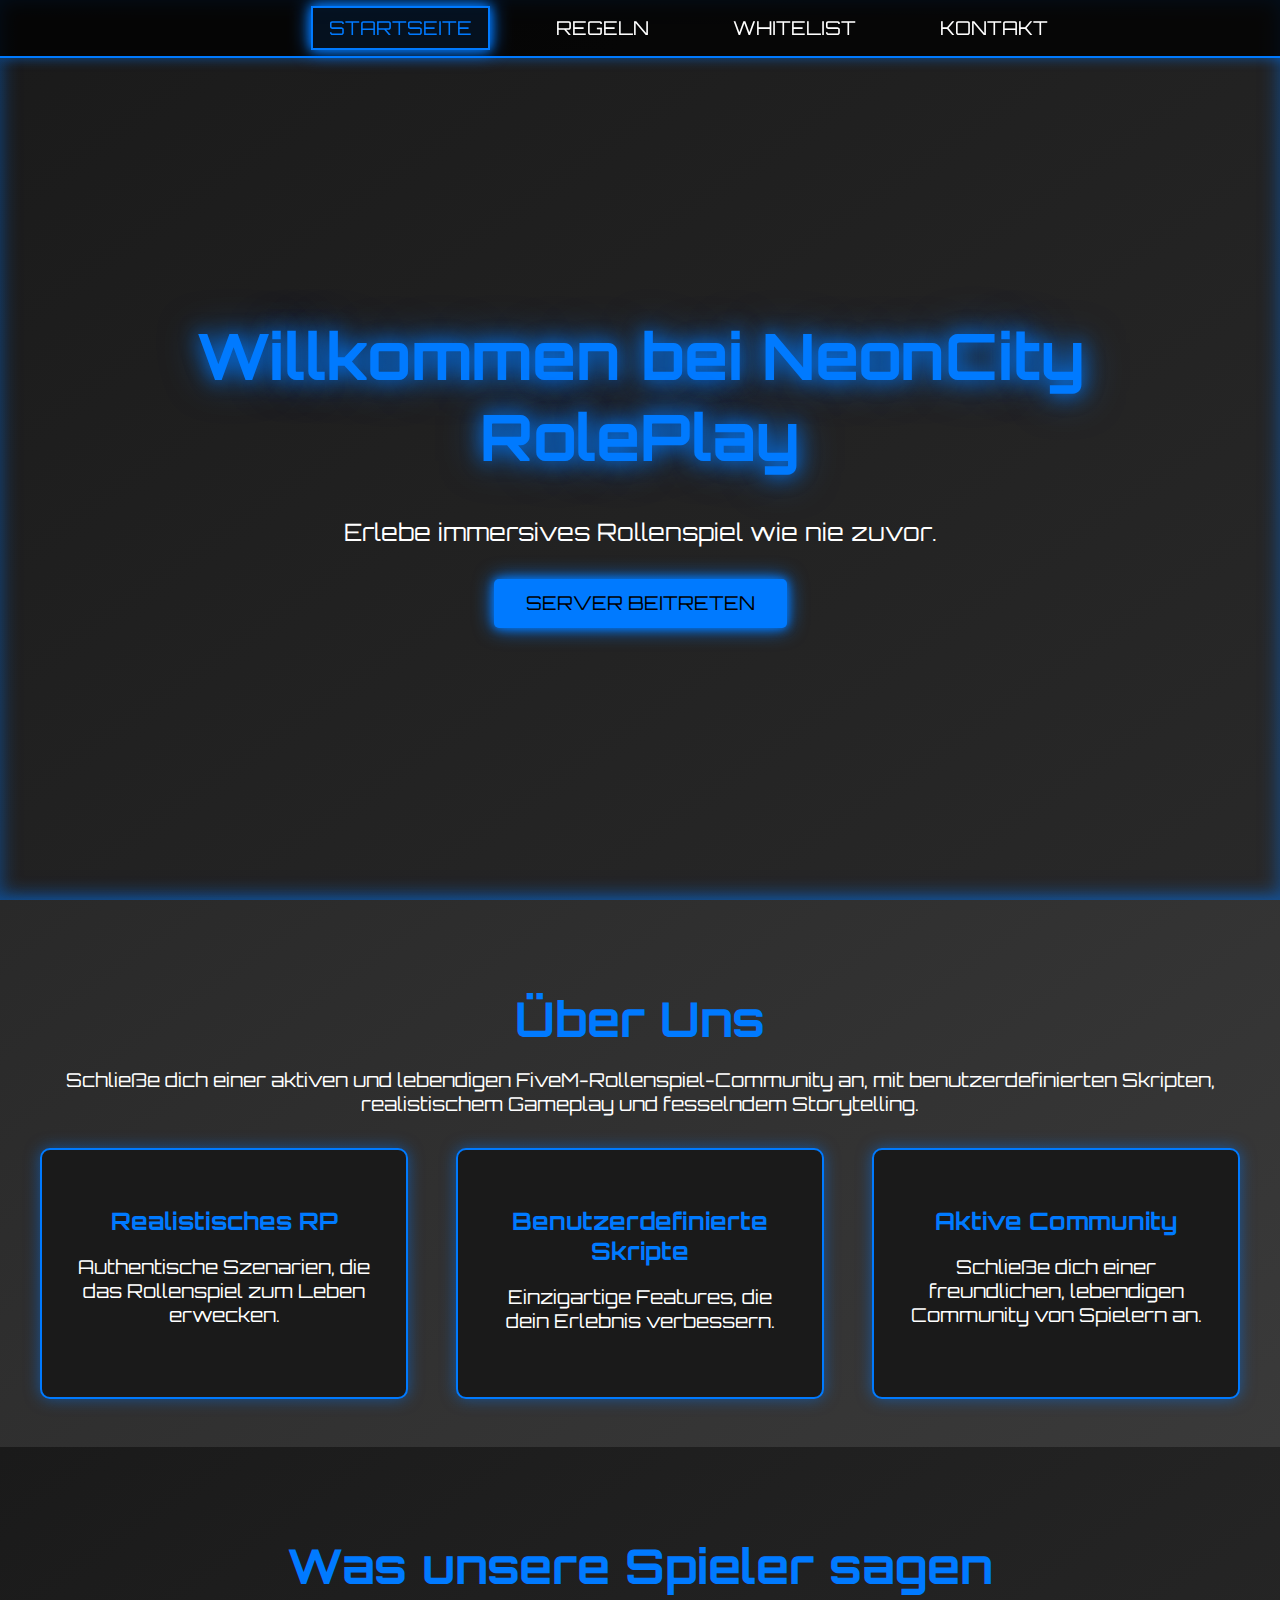
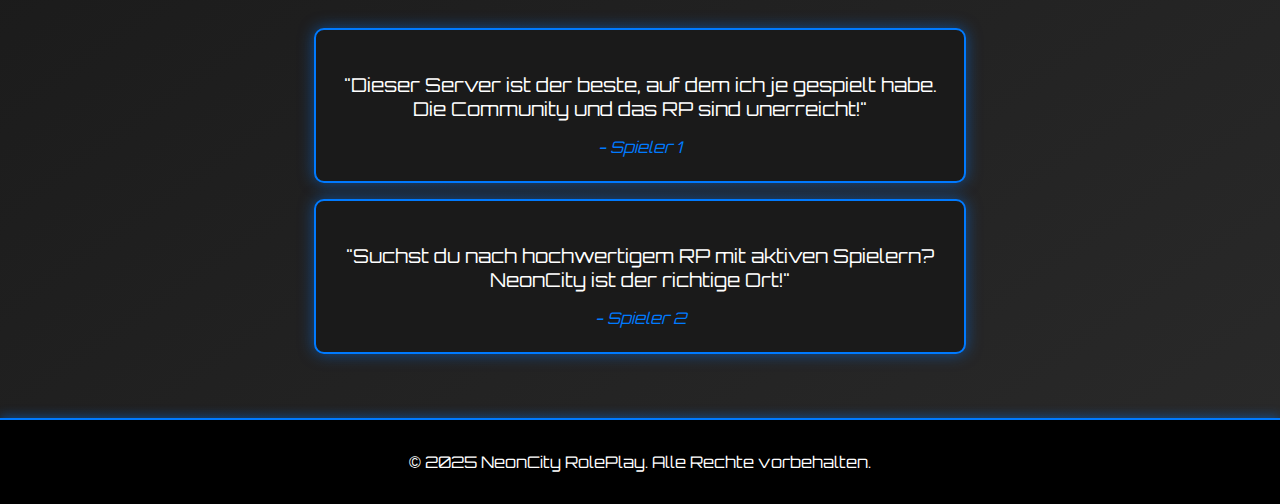
<file: index.html>
<!DOCTYPE html>
<html lang="de">
<head>
  <meta charset="UTF-8">
  <meta name="viewport" content="width=device-width, initial-scale=1.0">
  <meta name="description" content="NeonCity RolePlay – Tauche ein in ein episches FiveM-Rollenspiel-Erlebnis.">
  <meta name="keywords" content="FiveM, Roleplay, Gaming, NeonCity, RP">
  <title>NeonCity RolePlay</title>
  <link href="https://fonts.googleapis.com/css2?family=Orbitron:wght@400;700&display=swap" rel="stylesheet">
  <style>
    /* Allgemeine Stile */
    body {
      margin: 0;
      padding: 0;
      background: #000000;
      font-family: 'Orbitron', sans-serif;
      color: #ffffff;
      overflow-x: hidden;
    }

    /* Navbar */
    nav {
      background: rgba(0, 0, 0, 0.8);
      padding: 1rem 3rem;
      position: fixed;
      top: 0;
      left: 0;
      width: 100%;
      z-index: 1000;
      display: flex;
      justify-content: center;
      border-bottom: 2px solid #007aff;
      box-shadow: 0 2px 10px rgba(0, 122, 255, 0.4);
    }

    nav .nav-links {
      list-style: none;
      display: flex;
      gap: 3rem;
      margin: 0;
      padding: 0;
    }

    nav .nav-links li {
      display: inline-block;
    }

    nav .nav-links a {
      font-size: 1.2rem;
      color: #ffffff;
      text-transform: uppercase;
      text-decoration: none;
      padding: 0.5rem 1rem;
      border: 2px solid transparent;
      transition: all 0.3s ease;
    }

    nav .nav-links a:hover,
    nav .nav-links a.active {
      color: #007aff;
      border: 2px solid #007aff;
      background: rgba(0, 122, 255, 0.1);
      box-shadow: 0 0 10px #007aff, 0 0 20px #007aff;
    }

    .btn-join {
      color: #007aff;
      text-transform: uppercase;
      font-size: 1rem;
      text-decoration: none;
      border: 2px solid #007aff;
      padding: 0.5rem 1rem;
      border-radius: 5px;
      transition: all 0.3s ease;
    }

    .btn-join:hover {
      background: #007aff;
      color: #000000;
      box-shadow: 0 0 10px #007aff, 0 0 20px #007aff;
    }

    /* Hero Sektion */
    .hero {
      background: linear-gradient(145deg, #1a1a1a, #292929);
      height: 100vh;
      display: flex;
      align-items: center;
      justify-content: center;
      flex-direction: column;
      text-align: center;
      padding: 0 2rem;
      box-shadow: inset 0 0 20px rgba(0, 122, 255, 0.5);
    }

    .hero h1 {
      font-size: 4rem;
      color: #007aff;
      text-shadow: 0 0 20px #007aff, 0 0 40px rgba(0, 122, 255, 0.6);
      margin-bottom: 1rem;
    }

    .hero p {
      font-size: 1.5rem;
      margin-bottom: 2rem;
    }

    .btn-hero {
      color: #000000;
      background: #007aff;
      text-transform: uppercase;
      font-size: 1.2rem;
      text-decoration: none;
      padding: 0.8rem 2rem;
      border: none;
      border-radius: 5px;
      transition: all 0.3s ease;
      box-shadow: 0 0 10px #007aff, 0 0 20px #007aff;
    }

    .btn-hero:hover {
      background: rgba(0, 122, 255, 0.8);
      box-shadow: 0 0 15px #007aff, 0 0 30px #007aff;
    }

    /* About Sektion */
    .about {
      padding: 3rem 2rem;
      background: linear-gradient(145deg, #292929, #3a3a3a);
      color: #ffffff;
      text-align: center;
      box-shadow: 0 0 20px rgba(0, 122, 255, 0.5);
    }

    .about h2 {
      font-size: 3rem;
      color: #007aff;
      margin-bottom: 1rem;
    }

    .about p {
      font-size: 1.2rem;
      margin-bottom: 2rem;
    }

    .features {
      display: flex;
      justify-content: space-around;
      flex-wrap: wrap;
      gap: 2rem;
    }

    .feature {
      background: #1a1a1a;
      border: 2px solid #007aff;
      padding: 2rem;
      border-radius: 10px;
      text-align: center;
      flex: 1;
      min-width: 250px;
      max-width: 300px;
      box-shadow: 0 0 15px rgba(0, 122, 255, 0.5);
      transition: transform 0.3s ease, box-shadow 0.3s ease;
    }

    .feature:hover {
      transform: scale(1.05);
      box-shadow: 0 0 20px rgba(0, 122, 255, 0.7);
    }

    .feature h3 {
      font-size: 1.5rem;
      color: #007aff;
      margin-bottom: 1rem;
    }

    /* Testimonials Sektion */
    .testimonials {
      padding: 3rem 2rem;
      text-align: center;
      background: linear-gradient(145deg, #1a1a1a, #292929);
      color: #ffffff;
    }

    .testimonials h2 {
      font-size: 3rem;
      color: #007aff;
      margin-bottom: 2rem;
    }

    .testimonial {
      background: #1a1a1a;
      border: 2px solid #007aff;
      padding: 1.5rem;
      border-radius: 10px;
      margin: 1rem auto;
      max-width: 600px;
      box-shadow: 0 0 15px rgba(0, 122, 255, 0.5);
    }

    .testimonial p {
      font-size: 1.2rem;
      margin-bottom: 1rem;
    }

    .testimonial cite {
      font-style: italic;
      color: #007aff;
    }

    /* Footer */
    footer {
      text-align: center;
      padding: 1rem 0;
      background: rgba(0, 0, 0, 0.8);
      color: #ffffff;
      font-size: 1rem;
      border-top: 2px solid #007aff;
      box-shadow: 0 -2px 10px rgba(0, 122, 255, 0.4);
    }
  </style>
</head>
<body>
  <!-- Navbar -->
  <nav>
    <ul class="nav-links">
      <li><a href="index.html" class="active">Startseite</a></li>
      <li><a href="rules.html">Regeln</a></li>
      <li><a href="whitelist.html">Whitelist</a></li>
      <li><a href="contact.html">Kontakt</a></li>
    </ul>
  </nav>

  <!-- Hero Sektion -->
  <header class="hero">
    <h1>Willkommen bei NeonCity RolePlay</h1>
    <p>Erlebe immersives Rollenspiel wie nie zuvor.</p>
    <a href="fivem://connect/176.97.210.193" class="btn-hero">Server beitreten</a>
  </header>

  <!-- About Sektion -->
  <section class="about">
    <h2>Über Uns</h2>
    <p>Schließe dich einer aktiven und lebendigen FiveM-Rollenspiel-Community an, mit benutzerdefinierten Skripten, realistischem Gameplay und fesselndem Storytelling.</p>
    <div class="features">
      <div class="feature">
        <h3>Realistisches RP</h3>
        <p>Authentische Szenarien, die das Rollenspiel zum Leben erwecken.</p>
      </div>
      <div class="feature">
        <h3>Benutzerdefinierte Skripte</h3>
        <p>Einzigartige Features, die dein Erlebnis verbessern.</p>
      </div>
      <div class="feature">
        <h3>Aktive Community</h3>
        <p>Schließe dich einer freundlichen, lebendigen Community von Spielern an.</p>
      </div>
    </div>
  </section>

  <!-- Testimonials Sektion -->
  <section class="testimonials">
    <h2>Was unsere Spieler sagen</h2>
    <div class="testimonial">
      <p>"Dieser Server ist der beste, auf dem ich je gespielt habe. Die Community und das RP sind unerreicht!"</p>
      <cite>- Spieler 1</cite>
    </div>
    <div class="testimonial">
      <p>"Suchst du nach hochwertigem RP mit aktiven Spielern? NeonCity ist der richtige Ort!"</p>
      <cite>- Spieler 2</cite>
    </div>
  </section>

  <!-- Footer -->
  <footer>
    <p>© 2025 NeonCity RolePlay. Alle Rechte vorbehalten.</p>
  </footer>
</body>
</html>
</file>
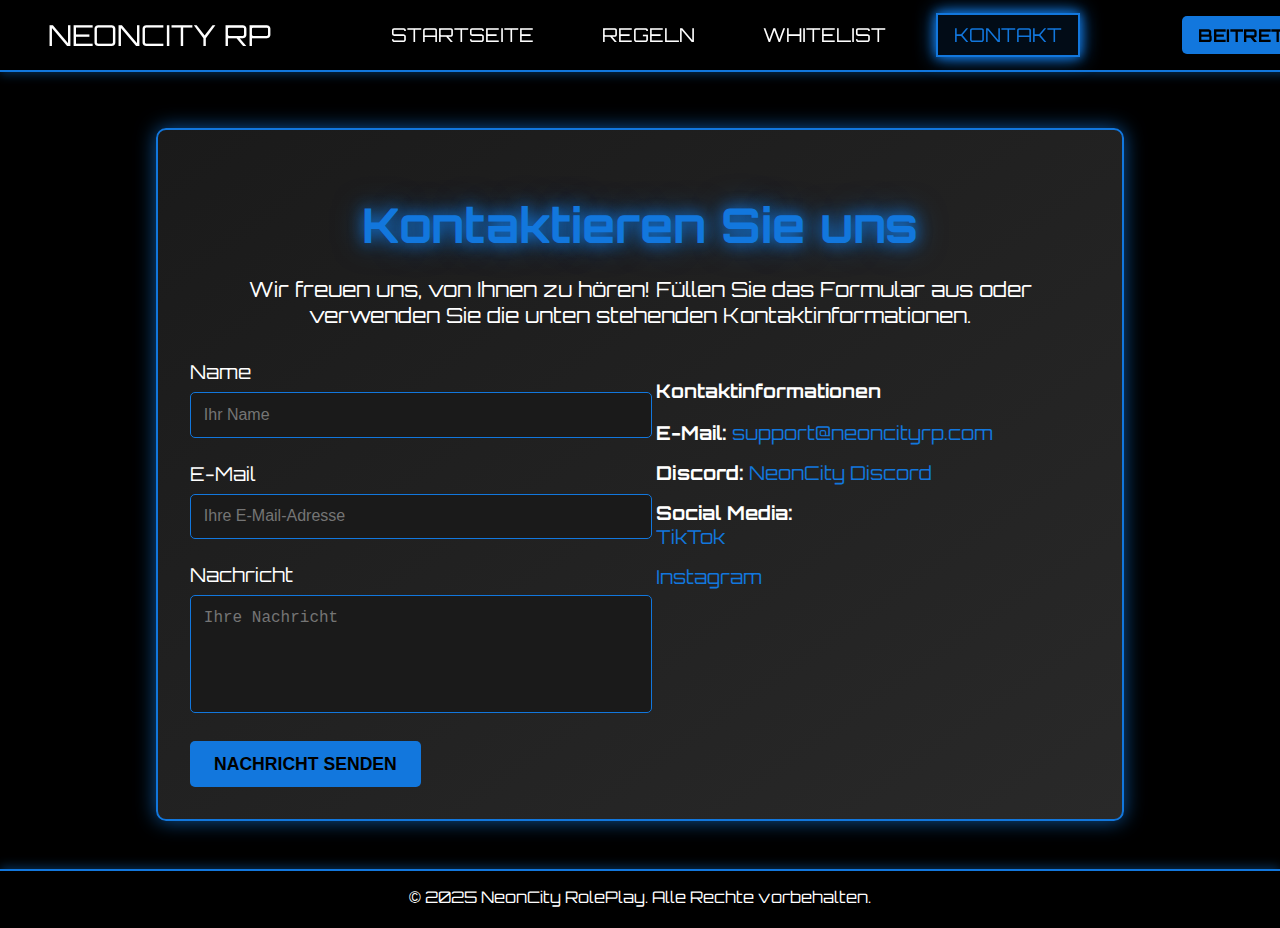
<file: contact.html>
<!DOCTYPE html>
<html lang="de">
<head>
  <meta charset="UTF-8">
  <meta name="viewport" content="width=device-width, initial-scale=1.0">
  <meta name="description" content="Kontaktieren Sie das Team von NeonCity RolePlay. Wir helfen Ihnen gerne weiter!">
  <title>Kontakt | NeonCity RolePlay</title>
  <link href="https://fonts.googleapis.com/css2?family=Orbitron:wght@400;700&display=swap" rel="stylesheet">
  <style>
    /* Allgemeine Styles */
    body {
      margin: 0;
      padding: 0;
      background: #000000; /* Neon City dunkles Thema */
      font-family: 'Orbitron', sans-serif;
      color: #ffffff;
      overflow-x: hidden;
    }

    /* Navbar */
    nav {
      background: rgba(0, 0, 0, 0.8);
      padding: 1rem 3rem;
      position: fixed;
      top: 0;
      left: 0;
      width: 100%;
      z-index: 1000;
      display: flex;
      justify-content: space-between;
      align-items: center;
      border-bottom: 2px solid #1277DD; /* Blau */
      box-shadow: 0 2px 10px rgba(18, 119, 221, 0.4); /* Blau */
    }

    nav .logo {
      font-size: 1.8rem;
      color: #ffffff;
      text-transform: uppercase;
      text-decoration: none;
    }

    nav .nav-links {
      list-style: none;
      display: flex;
      gap: 2rem;
      margin: 0;
      padding: 0;
    }

    nav .nav-links li {
      display: inline-block;
    }

    nav .nav-links a {
      font-size: 1.2rem;
      color: #ffffff;
      text-transform: uppercase;
      text-decoration: none;
      padding: 0.5rem 1rem;
      border: 2px solid transparent;
      transition: all 0.3s ease;
    }

    nav .nav-links a:hover,
    nav .nav-links a.active {
      color: #1277DD; /* Blau */
      border: 2px solid #1277DD; /* Blau */
      background: rgba(18, 119, 221, 0.1); /* Blau */
      box-shadow: 0 0 10px #1277DD, 0 0 20px #1277DD; /* Blau */
    }

    nav .btn-join {
      font-size: 1.1rem;
      color: #000000;
      background: #1277DD; /* Blau */
      text-transform: uppercase;
      font-weight: bold;
      text-decoration: none;
      padding: 0.5rem 1rem;
      border-radius: 5px;
      transition: all 0.3s ease;
    }

    nav .btn-join:hover {
      background: #ffffff;
      color: #1277DD; /* Blau */
      box-shadow: 0 0 10px #1277DD, 0 0 20px #1277DD; /* Blau */
    }

    /* Kontakt Abschnitt */
    .contact-page {
      margin: 8rem auto 3rem;
      max-width: 900px;
      padding: 2rem;
      background: linear-gradient(145deg, #1a1a1a, #292929);
      border: 2px solid #1277DD; /* Blau */
      border-radius: 10px;
      box-shadow: 0 0 20px rgba(18, 119, 221, 0.7); /* Blau */
      color: #ffffff;
    }

    .contact-page h1 {
      font-size: 3rem;
      color: #1277DD; /* Blau */
      text-shadow: 0 0 15px #1277DD, 0 0 30px rgba(18, 119, 221, 0.6); /* Blau */
      margin-bottom: 1rem;
      text-align: center;
    }

    .contact-page p {
      font-size: 1.3rem;
      text-align: center;
      margin-bottom: 2rem;
    }

    .contact-grid {
      display: flex;
      gap: 2rem;
      flex-wrap: wrap;
    }

    .contact-form, .contact-info {
      flex: 1 1 45%;
    }

    .contact-form label {
      display: block;
      font-size: 1.2rem;
      margin-bottom: 0.5rem;
    }

    .contact-form input,
    .contact-form textarea {
      width: 100%;
      padding: 0.8rem;
      margin-bottom: 1.5rem;
      font-size: 1rem;
      color: #ffffff;
      background: #1a1a1a;
      border: 1px solid #1277DD; /* Blau */
      border-radius: 5px;
    }

    .contact-form textarea {
      resize: none;
    }

    .contact-form .btn {
      display: inline-block;
      font-size: 1.1rem;
      color: #000000;
      background: #1277DD; /* Blau */
      padding: 0.8rem 1.5rem;
      border: none;
      border-radius: 5px;
      text-transform: uppercase;
      font-weight: bold;
      cursor: pointer;
      transition: all 0.3s ease;
    }

    .contact-form .btn:hover {
      background: #ffffff;
      color: #1277DD; /* Blau */
      box-shadow: 0 0 10px #1277DD, 0 0 20px #1277DD; /* Blau */
    }

    .contact-info ul {
      list-style: none;
      padding: 0;
    }

    .contact-info ul li {
      font-size: 1.2rem;
      margin-bottom: 1rem;
    }

    .contact-info ul li a {
      color: #1277DD; /* Blau */
      text-decoration: none;
    }

    .contact-info ul li a:hover {
      text-decoration: underline;
    }

    /* Footer */
    footer {
      text-align: center;
      padding: 1rem 0;
      background: rgba(0, 0, 0, 0.8);
      color: #ffffff;
      font-size: 1rem;
      border-top: 2px solid #1277DD; /* Blau */
      box-shadow: 0 -2px 10px rgba(18, 119, 221, 0.4); /* Blau */
    }

    footer p {
      margin: 0;
    }

    /* Responsive Design */
    @media (max-width: 768px) {
      nav .nav-links {
        flex-direction: column;
        gap: 1rem;
      }

      .contact-grid {
        flex-direction: column;
      }

      .contact-form, .contact-info {
        flex: 1 1 100%;
      }
    }
  </style>
</head>
<body>
  <!-- Navbar -->
  <nav>
    <a href="index.html" class="logo">NeonCity RP</a>
    <ul class="nav-links">
      <li><a href="index.html">Startseite</a></li>
      <li><a href="rules.html">Regeln</a></li>
      <li><a href="whitelist.html">Whitelist</a></li>
      <li><a href="contact.html" class="active">Kontakt</a></li>
    </ul>
    <a href="fivem://connect/176.97.210.193" class="btn-join">Beitreten</a>
  </nav>

  <!-- Kontakt Abschnitt -->
  <section class="contact-page">
    <h1>Kontaktieren Sie uns</h1>
    <p>Wir freuen uns, von Ihnen zu hören! Füllen Sie das Formular aus oder verwenden Sie die unten stehenden Kontaktinformationen.</p>

    <div class="contact-grid">
      <!-- Kontaktformular -->
      <div class="contact-form">
        <form id="contactForm">
          <label for="name">Name</label>
          <input type="text" id="name" name="name" placeholder="Ihr Name" required>
          
          <label for="email">E-Mail</label>
          <input type="email" id="email" name="email" placeholder="Ihre E-Mail-Adresse" required>
          
          <label for="message">Nachricht</label>
          <textarea id="message" name="message" placeholder="Ihre Nachricht" rows="5" required></textarea>
          
          <button type="submit" class="btn">Nachricht senden</button>
        </form>
      </div>

      <!-- Kontaktinformationen -->
      <div class="contact-info">
        <h3>Kontaktinformationen</h3>
        <ul>
          <li><strong>E-Mail:</strong> <a href="mailto:support@neoncityrp.com">support@neoncityrp.com</a></li>
          <li><strong>Discord:</strong> <a href="https://discord.gg/9pfBhNBUat" target="_blank">NeonCity Discord</a></li>
          <li><strong>Social Media:</strong>
            <ul>
              <li><a href="https://tiktok.com/YOUR_TIKTOK_HANDLE" target="_blank">TikTok</a></li>
              <li><a href="https://instagram.com/YOUR_INSTAGRAM_HANDLE" target="_blank">Instagram</a></li>
            </ul>
          </li>
        </ul>
      </div>
    </div>
  </section>

  <!-- Footer -->
  <footer>
    <p>&copy; 2025 NeonCity RolePlay. Alle Rechte vorbehalten.</p>
  </footer>
</body>
</html>
</file>
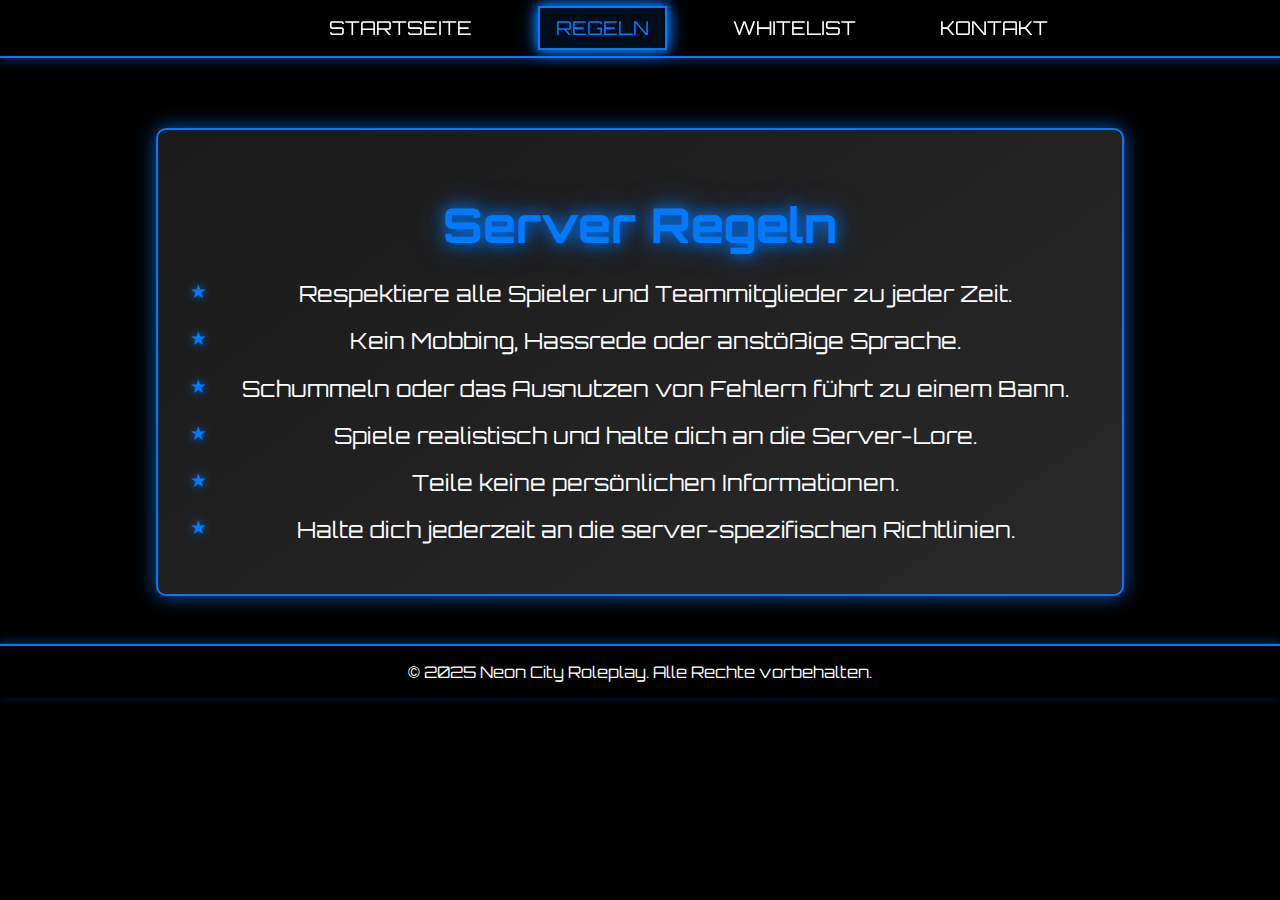
<file: rules.html>
<!DOCTYPE html>
<html lang="de">
<head>
  <meta charset="UTF-8">
  <meta name="viewport" content="width=device-width, initial-scale=1.0">
  <title>Server Regeln</title>
  <link href="https://fonts.googleapis.com/css2?family=Orbitron:wght@400;700&display=swap" rel="stylesheet">
  <style>
    /* Allgemeine Styles */
    body {
      margin: 0;
      padding: 0;
      background: #000000; /* Neon City dunkel Thema */
      font-family: 'Orbitron', sans-serif;
      color: #ffffff;
      overflow-x: hidden;
    }

    /* Navbar */
    nav {
      background: rgba(0, 0, 0, 0.8);
      padding: 1rem 3rem;
      position: fixed;
      top: 0;
      left: 0;
      width: 100%;
      z-index: 1000;
      display: flex;
      justify-content: center;
      border-bottom: 2px solid #007bff;
      box-shadow: 0 2px 10px rgba(0, 123, 255, 0.4);
    }

    nav .nav-links {
      list-style: none;
      display: flex;
      gap: 3rem;
      margin: 0;
      padding: 0;
    }

    nav .nav-links li {
      display: inline-block;
    }

    nav .nav-links a {
      font-size: 1.2rem;
      color: #ffffff;
      text-transform: uppercase;
      text-decoration: none;
      padding: 0.5rem 1rem;
      border: 2px solid transparent;
      transition: all 0.3s ease;
    }

    nav .nav-links a:hover,
    nav .nav-links a.active {
      color: #007bff;
      border: 2px solid #007bff;
      background: rgba(0, 123, 255, 0.1);
      box-shadow: 0 0 10px #007bff, 0 0 20px #007bff;
    }

    /* Regeln Section */
    .rules-container {
      margin: 8rem auto 3rem; /* Abstand unter der Navbar */
      max-width: 900px;
      padding: 2rem;
      background: linear-gradient(145deg, #1a1a1a, #292929);
      border: 2px solid #007bff;
      border-radius: 10px;
      box-shadow: 0 0 20px rgba(0, 123, 255, 0.7);
      text-align: center;
    }

    .rules-container h1 {
      font-size: 3rem;
      color: #007bff;
      text-shadow: 0 0 15px #007bff, 0 0 30px rgba(0, 123, 255, 0.6);
      margin-bottom: 1.5rem;
    }

    .rules-container ul {
      list-style: none;
      margin: 0;
      padding: 0;
    }

    .rules-container ul li {
      font-size: 1.4rem;
      margin: 1.2rem 0;
      position: relative;
      padding-left: 2rem;
      transition: transform 0.3s ease, color 0.3s ease;
    }

    .rules-container ul li:hover {
      color: #007bff;
      transform: scale(1.05);
    }

    .rules-container ul li:before {
      content: "★";
      position: absolute;
      left: 0;
      font-size: 1.2rem;
      color: #007bff;
      text-shadow: 0 0 10px rgba(0, 123, 255, 0.8);
    }

    /* Footer */
    footer {
      text-align: center;
      padding: 1rem 0;
      background: rgba(0, 0, 0, 0.8);
      color: #ffffff;
      font-size: 1rem;
      border-top: 2px solid #007bff;
      box-shadow: 0 -2px 10px rgba(0, 123, 255, 0.4);
    }

    footer p {
      margin: 0;
    }

    /* Responsive Design */
    @media (max-width: 768px) {
      nav .nav-links {
        flex-direction: column;
        gap: 1rem;
      }

      .rules-container {
        margin: 8rem 1rem 3rem;
        padding: 1.5rem;
      }

      .rules-container h1 {
        font-size: 2.5rem;
      }

      .rules-container ul li {
        font-size: 1.2rem;
      }
    }
  </style>
</head>
<body>
  <!-- Navbar -->
  <nav>
    <ul class="nav-links">
      <li><a href="index.html">Startseite</a></li>
      <li><a href="rules.html" class="active">Regeln</a></li>
      <li><a href="whitelist.html">Whitelist</a></li>
      <li><a href="contact.html">Kontakt</a></li>
    </ul>
  </nav>

  <!-- Regeln Section -->
  <section class="rules-container">
    <h1>Server Regeln</h1>
    <ul>
      <li>Respektiere alle Spieler und Teammitglieder zu jeder Zeit.</li>
      <li>Kein Mobbing, Hassrede oder anstößige Sprache.</li>
      <li>Schummeln oder das Ausnutzen von Fehlern führt zu einem Bann.</li>
      <li>Spiele realistisch und halte dich an die Server-Lore.</li>
      <li>Teile keine persönlichen Informationen.</li>
      <li>Halte dich jederzeit an die server-spezifischen Richtlinien.</li>
    </ul>
  </section>

  <!-- Footer -->
  <footer>
    <p>© 2025 Neon City Roleplay. Alle Rechte vorbehalten.</p>
  </footer>
</body>
</html>
</file>
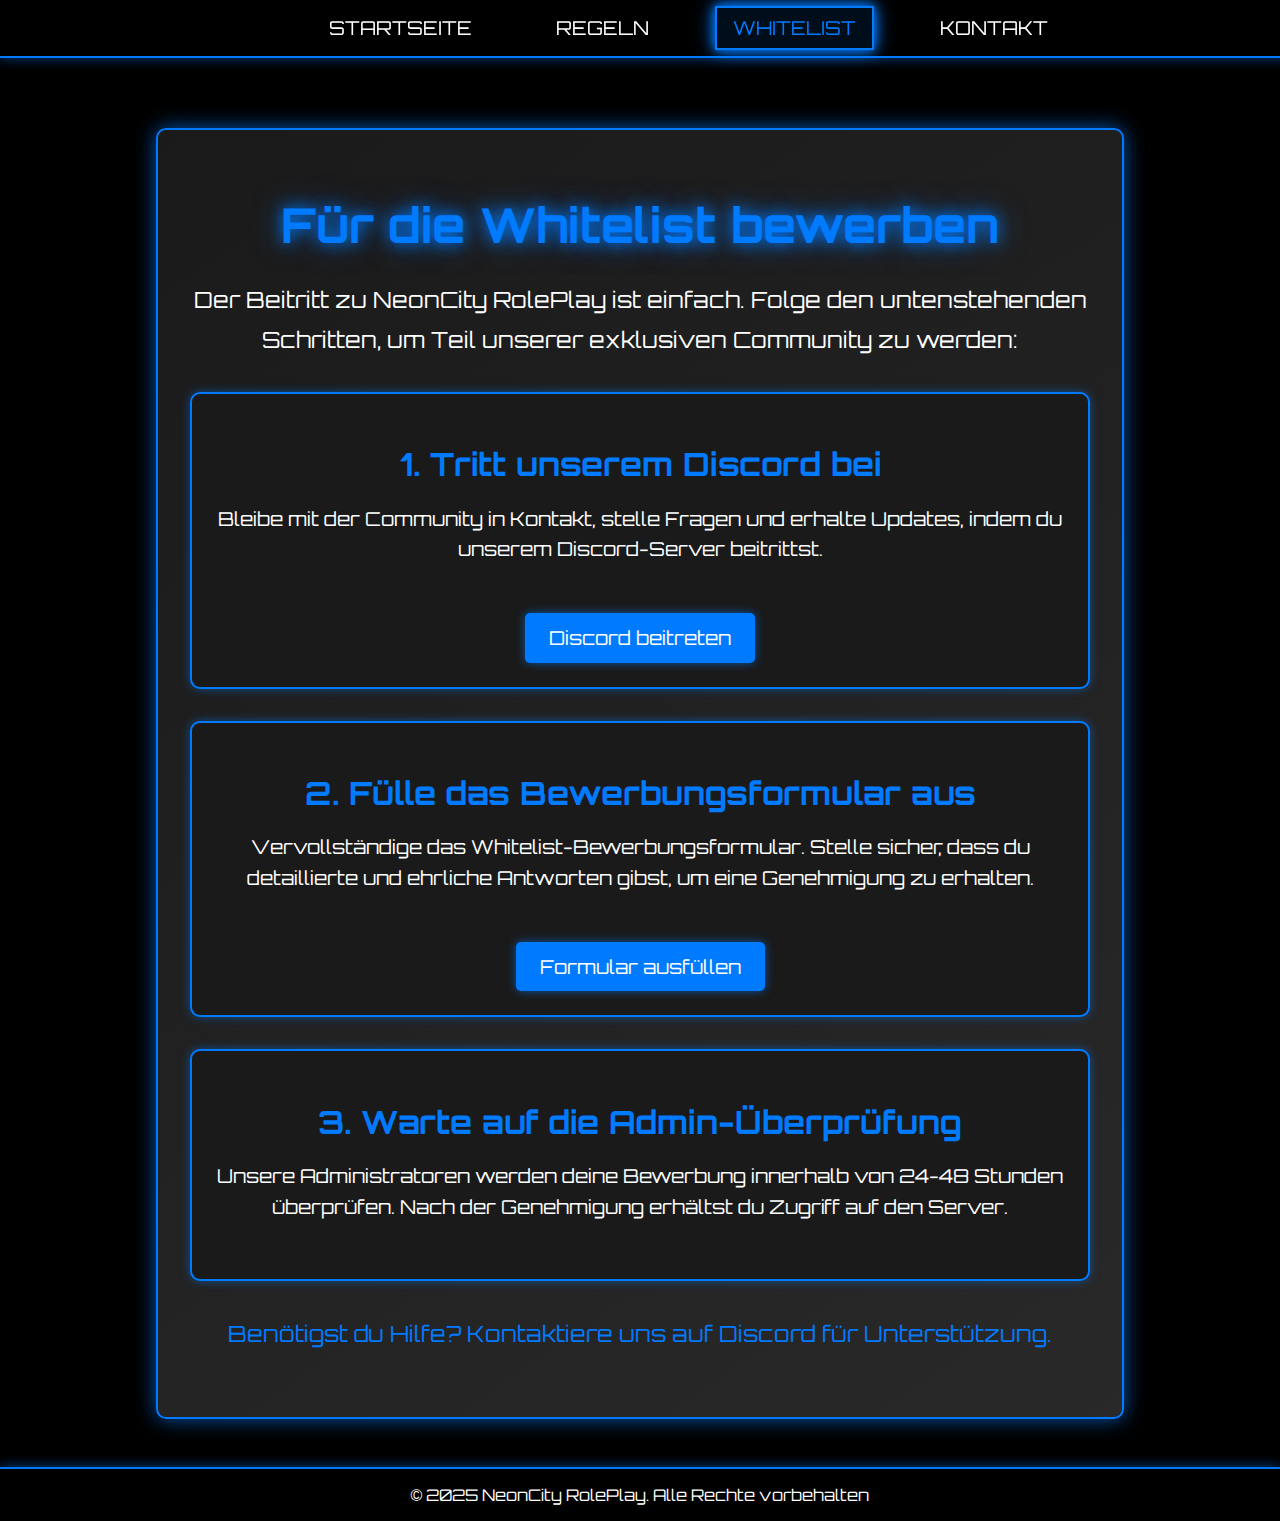
<file: whitelist.html>
<!DOCTYPE html>
<html lang="de">
<head>
  <meta charset="UTF-8">
  <meta name="viewport" content="width=device-width, initial-scale=1.0">
  <title>Whitelist | NeonCity RolePlay</title>
  <link href="https://fonts.googleapis.com/css2?family=Orbitron:wght@400;700&display=swap" rel="stylesheet">
  <style>
    /* Allgemeine Styles */
    body {
      margin: 0;
      padding: 0;
      background: #000000; /* Dunkles Neon City-Thema */
      font-family: 'Orbitron', sans-serif;
      color: #ffffff;
      overflow-x: hidden;
    }

    /* Navbar */
    nav {
      background: rgba(0, 0, 0, 0.8);
      padding: 1rem 3rem;
      position: fixed;
      top: 0;
      left: 0;
      width: 100%;
      z-index: 1000;
      display: flex;
      justify-content: center;
      border-bottom: 2px solid #007bff;
      box-shadow: 0 2px 10px rgba(0, 123, 255, 0.4);
    }

    nav .nav-links {
      list-style: none;
      display: flex;
      gap: 3rem;
      margin: 0;
      padding: 0;
    }

    nav .nav-links li {
      display: inline-block;
    }

    nav .nav-links a {
      font-size: 1.2rem;
      color: #ffffff;
      text-transform: uppercase;
      text-decoration: none;
      padding: 0.5rem 1rem;
      border: 2px solid transparent;
      transition: all 0.3s ease;
    }

    nav .nav-links a:hover,
    nav .nav-links a.active {
      color: #007bff;
      border: 2px solid #007bff;
      background: rgba(0, 123, 255, 0.1);
      box-shadow: 0 0 10px #007bff, 0 0 20px #007bff;
    }

    /* Whitelist Abschnitt */
    .whitelist-container {
      margin: 8rem auto 3rem; /* Abstand unter der Navbar */
      max-width: 900px;
      padding: 2rem;
      background: linear-gradient(145deg, #1a1a1a, #292929);
      border: 2px solid #007bff;
      border-radius: 10px;
      box-shadow: 0 0 20px rgba(0, 123, 255, 0.7);
      text-align: center;
    }

    .whitelist-container h1 {
      font-size: 3rem;
      color: #007bff;
      text-shadow: 0 0 15px #007bff, 0 0 30px rgba(0, 123, 255, 0.6);
      margin-bottom: 1.5rem;
    }

    .whitelist-container p {
      font-size: 1.4rem;
      line-height: 1.8;
      margin-bottom: 2rem;
    }

    .steps {
      display: flex;
      flex-direction: column;
      gap: 2rem;
    }

    .step {
      padding: 1.5rem;
      background: #1a1a1a;
      border: 2px solid #007bff;
      border-radius: 10px;
      box-shadow: 0 0 10px rgba(0, 123, 255, 0.5);
      transition: transform 0.3s ease, box-shadow 0.3s ease;
    }

    .step:hover {
      transform: scale(1.05);
      box-shadow: 0 0 20px rgba(0, 123, 255, 0.8);
    }

    .step h2 {
      font-size: 2rem;
      color: #007bff;
      margin-bottom: 1rem;
    }

    .step p {
      font-size: 1.2rem;
      line-height: 1.6;
    }

    .btn-discord,
    .btn-apply {
      display: inline-block;
      margin-top: 1rem;
      padding: 0.8rem 1.5rem;
      font-size: 1.2rem;
      color: #ffffff;
      background: #007bff;
      border: none;
      border-radius: 5px;
      text-decoration: none;
      box-shadow: 0 0 10px rgba(0, 123, 255, 0.6);
      transition: all 0.3s ease;
    }

    .btn-discord:hover,
    .btn-apply:hover {
      background: #ffffff;
      color: #007bff;
      box-shadow: 0 0 15px rgba(0, 123, 255, 0.9);
    }

    .note {
      margin-top: 2rem;
      font-size: 1.2rem;
      color: #007bff;
    }

    /* Footer */
    footer {
      text-align: center;
      padding: 1rem 0;
      background: rgba(0, 0, 0, 0.8);
      color: #ffffff;
      font-size: 1rem;
      border-top: 2px solid #007bff;
      box-shadow: 0 -2px 10px rgba(0, 123, 255, 0.4);
    }

    footer p {
      margin: 0;
    }

    /* Responsive Design */
    @media (max-width: 768px) {
      nav .nav-links {
        flex-direction: column;
        gap: 1rem;
      }

      .whitelist-container {
        margin: 8rem 1rem 3rem;
        padding: 1.5rem;
      }

      .steps {
        gap: 1.5rem;
      }

      .step h2 {
        font-size: 1.8rem;
      }

      .step p {
        font-size: 1.1rem;
      }

      .btn-discord,
      .btn-apply {
        font-size: 1rem;
        padding: 0.7rem 1.2rem;
      }
    }
  </style>
</head>
<body>
  <!-- Navbar -->
  <nav>
    <ul class="nav-links">
      <li><a href="index.html">Startseite</a></li>
      <li><a href="rules.html">Regeln</a></li>
      <li><a href="whitelist.html" class="active">Whitelist</a></li>
      <li><a href="contact.html">Kontakt</a></li>
    </ul>
  </nav>

  <!-- Whitelist Abschnitt -->
  <section class="whitelist-container">
    <h1>Für die Whitelist bewerben</h1>
    <p>Der Beitritt zu NeonCity RolePlay ist einfach. Folge den untenstehenden Schritten, um Teil unserer exklusiven Community zu werden:</p>
    
    <div class="steps">
      <div class="step">
        <h2>1. Tritt unserem Discord bei</h2>
        <p>Bleibe mit der Community in Kontakt, stelle Fragen und erhalte Updates, indem du unserem Discord-Server beitrittst.</p>
        <a href="https://discord.gg/9pfBhNBUat" target="_blank" class="btn-discord">Discord beitreten</a>
      </div>
      <div class="step">
        <h2>2. Fülle das Bewerbungsformular aus</h2>
        <p>Vervollständige das Whitelist-Bewerbungsformular. Stelle sicher, dass du detaillierte und ehrliche Antworten gibst, um eine Genehmigung zu erhalten.</p>
        <a href="https://forms.example.com" target="_blank" class="btn-apply">Formular ausfüllen</a>
      </div>
      <div class="step">
        <h2>3. Warte auf die Admin-Überprüfung</h2>
        <p>Unsere Administratoren werden deine Bewerbung innerhalb von 24-48 Stunden überprüfen. Nach der Genehmigung erhältst du Zugriff auf den Server.</p>
      </div>
    </div>
    
    <p class="note">Benötigst du Hilfe? Kontaktiere uns auf Discord für Unterstützung.</p>
  </section>

  <!-- Footer -->
  <footer>
    <p>© 2025 NeonCity RolePlay. Alle Rechte vorbehalten</p>
  </footer>
</body>
</html>
</file>
